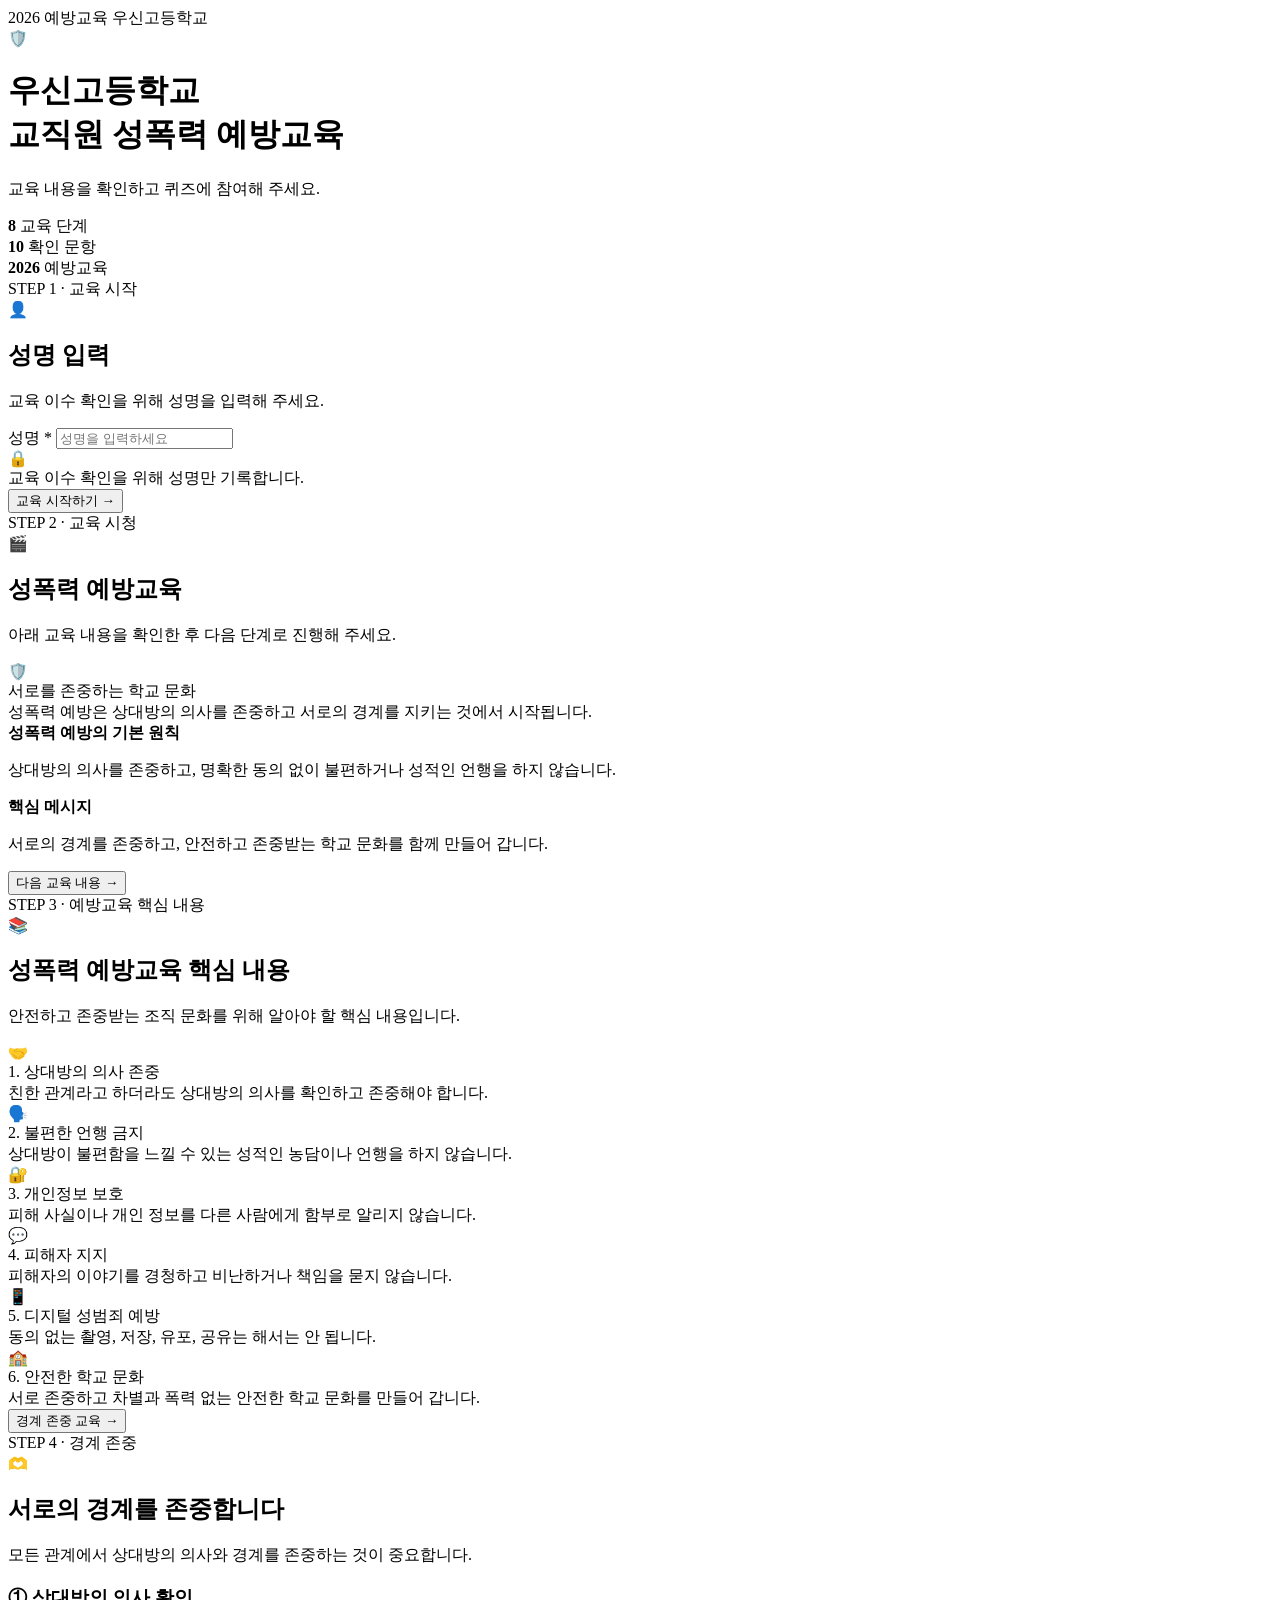
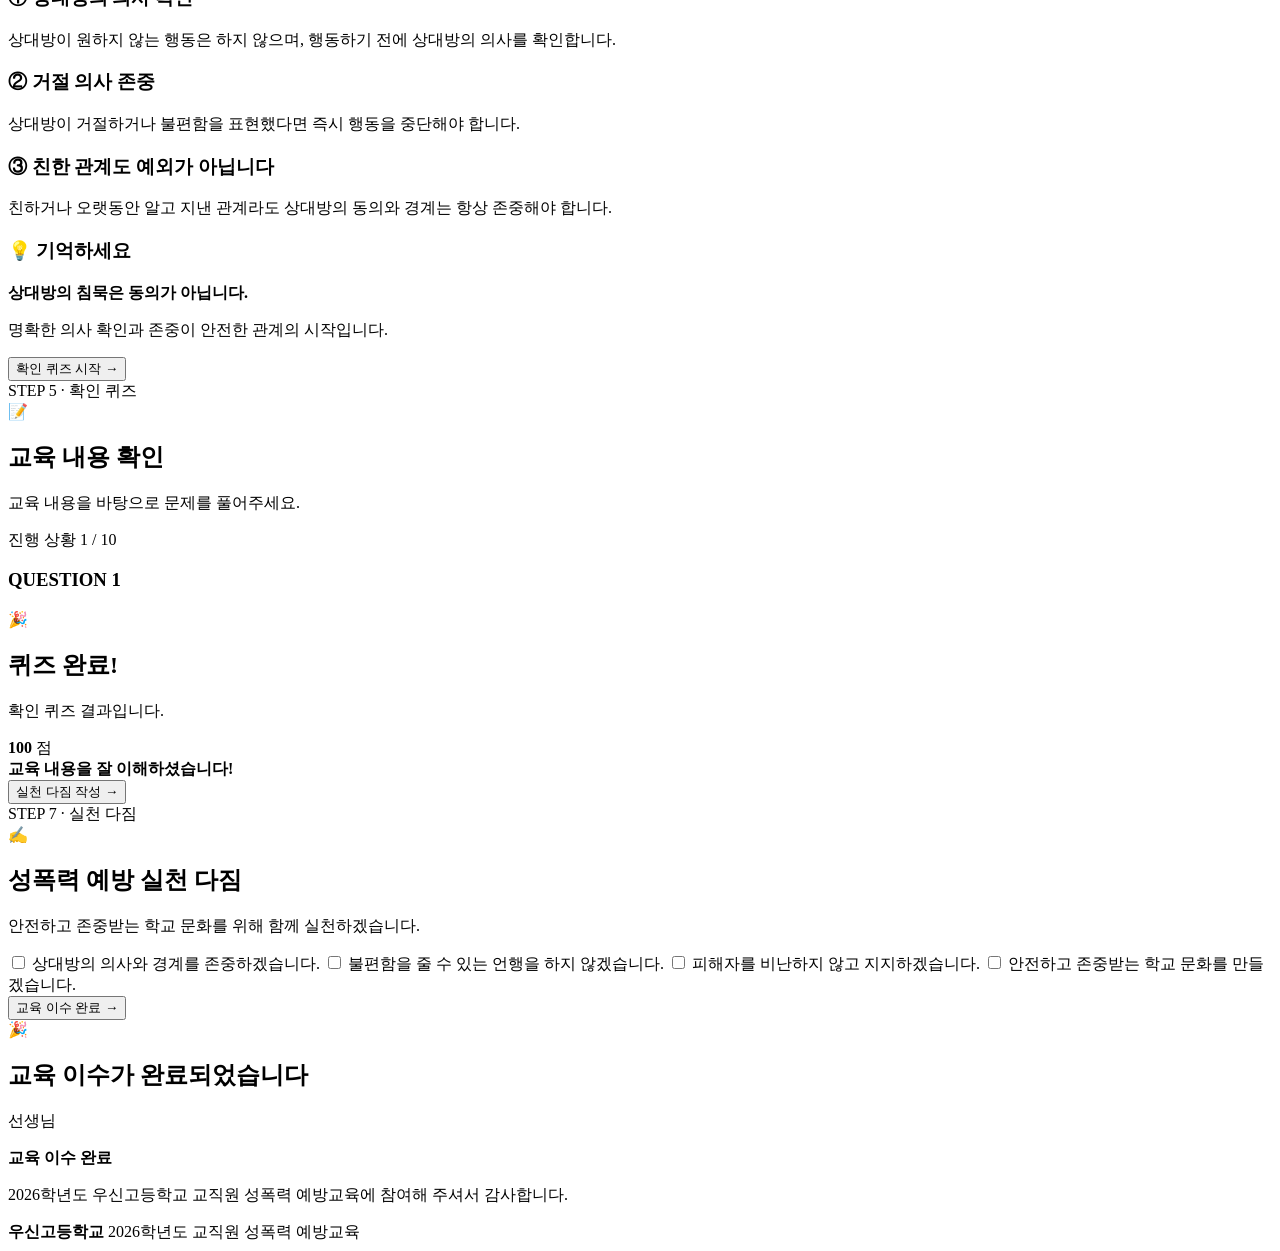
<file: index.html>
<!DOCTYPE html>
<html lang="ko">
<head>
  <meta charset="UTF-8">
  <meta name="viewport" content="width=device-width, initial-scale=1.0">

  <title>2026학년도 우신고등학교 교직원 성폭력 예방교육</title>

  <link rel="stylesheet" href="style.css">
</head>

<body>

<div class="app-shell">

  <!-- 상단 -->
  <header class="hero">
    <div class="hero-top">
      <span class="badge">2026 예방교육</span>
      <span class="hero-step">우신고등학교</span>
    </div>

    <div class="hero-icon">🛡️</div>

    <h1>
      우신고등학교<br>
      교직원 성폭력 예방교육
    </h1>

    <p>
      교육 내용을 확인하고 퀴즈에 참여해 주세요.
    </p>

    <div class="hero-info">
      <div>
        <strong>8</strong>
        <span>교육 단계</span>
      </div>

      <div>
        <strong>10</strong>
        <span>확인 문항</span>
      </div>

      <div>
        <strong>2026</strong>
        <span>예방교육</span>
      </div>
    </div>
  </header>


  <main>

    <!-- =====================================
         STEP 1 : 이름 입력
    ====================================== -->

    <section id="startStep" class="card start-card">

      <div class="step-badge">
        STEP 1 · 교육 시작
      </div>

      <div class="section-icon">👤</div>

      <h2>성명 입력</h2>

      <p class="step-description">
        교육 이수 확인을 위해 성명을 입력해 주세요.
      </p>

      <div class="input-card">

        <label for="name">
          성명 <span>*</span>
        </label>

        <input
          type="text"
          id="name"
          maxlength="20"
          placeholder="성명을 입력하세요"
        >

      </div>

      <div class="notice-card">
        <div class="notice-icon">🔒</div>

        <div>
          교육 이수 확인을 위해 성명만 기록합니다.
        </div>
      </div>

      <button
        type="button"
        class="primary-button"
        id="startButton"
      >
        교육 시작하기 →
      </button>

    </section>


    <!-- =====================================
         STEP 2 : 교육 영상
    ====================================== -->

    <section id="trainingStep" class="card hidden">

      <div class="step-badge">
        STEP 2 · 교육 시청
      </div>

      <div class="section-icon">🎬</div>

      <h2>성폭력 예방교육</h2>

      <p class="step-description">
        아래 교육 내용을 확인한 후 다음 단계로 진행해 주세요.
      </p>

      <div class="visual-card visual-blue">
        <div class="visual-icon">🛡️</div>

        <div class="visual-title">
          서로를 존중하는 학교 문화
        </div>

        <div class="visual-text">
          성폭력 예방은 상대방의 의사를 존중하고
          서로의 경계를 지키는 것에서 시작됩니다.
        </div>
      </div>

      <div class="info-box">
        <strong>성폭력 예방의 기본 원칙</strong>

        <p>
          상대방의 의사를 존중하고,
          명확한 동의 없이 불편하거나 성적인 언행을 하지 않습니다.
        </p>
      </div>

      <div class="key-message">
        <strong>핵심 메시지</strong>

        <p>
          서로의 경계를 존중하고,
          안전하고 존중받는 학교 문화를 함께 만들어 갑니다.
        </p>
      </div>

      <button
        type="button"
        class="primary-button"
        id="finishTrainingButton"
      >
        다음 교육 내용 →
      </button>

    </section>


    <!-- =====================================
         STEP 3 : 교육 내용
    ====================================== -->

    <section id="educationStep" class="card hidden">

      <div class="step-badge">
        STEP 3 · 예방교육 핵심 내용
      </div>

      <div class="section-icon">📚</div>

      <h2>성폭력 예방교육 핵심 내용</h2>

      <p class="step-description">
        안전하고 존중받는 조직 문화를 위해 알아야 할 핵심 내용입니다.
      </p>


      <div class="visual-card visual-purple">
        <div class="visual-icon">🤝</div>

        <div class="visual-title">
          1. 상대방의 의사 존중
        </div>

        <div class="visual-text">
          친한 관계라고 하더라도 상대방의 의사를 확인하고 존중해야 합니다.
        </div>
      </div>


      <div class="visual-card visual-blue">
        <div class="visual-icon">🗣️</div>

        <div class="visual-title">
          2. 불편한 언행 금지
        </div>

        <div class="visual-text">
          상대방이 불편함을 느낄 수 있는 성적인 농담이나 언행을 하지 않습니다.
        </div>
      </div>


      <div class="visual-card visual-green">
        <div class="visual-icon">🔐</div>

        <div class="visual-title">
          3. 개인정보 보호
        </div>

        <div class="visual-text">
          피해 사실이나 개인 정보를 다른 사람에게 함부로 알리지 않습니다.
        </div>
      </div>


      <div class="visual-card visual-orange">
        <div class="visual-icon">💬</div>

        <div class="visual-title">
          4. 피해자 지지
        </div>

        <div class="visual-text">
          피해자의 이야기를 경청하고 비난하거나 책임을 묻지 않습니다.
        </div>
      </div>


      <div class="visual-card visual-pink">
        <div class="visual-icon">📱</div>

        <div class="visual-title">
          5. 디지털 성범죄 예방
        </div>

        <div class="visual-text">
          동의 없는 촬영, 저장, 유포, 공유는 해서는 안 됩니다.
        </div>
      </div>


      <div class="visual-card visual-teal">
        <div class="visual-icon">🏫</div>

        <div class="visual-title">
          6. 안전한 학교 문화
        </div>

        <div class="visual-text">
          서로 존중하고 차별과 폭력 없는 안전한 학교 문화를 만들어 갑니다.
        </div>
      </div>


      <button
        type="button"
        class="primary-button"
        id="boundaryButton"
      >
        경계 존중 교육 →
      </button>

    </section>


    <!-- =====================================
         STEP 4 : 경계 존중
    ====================================== -->

    <section id="boundaryStep" class="card hidden">

      <div class="step-badge">
        STEP 4 · 경계 존중
      </div>

      <div class="section-icon">🫶</div>

      <h2>서로의 경계를 존중합니다</h2>

      <p class="step-description">
        모든 관계에서 상대방의 의사와 경계를 존중하는 것이 중요합니다.
      </p>


      <div class="boundary-item">

        <h3>① 상대방의 의사 확인</h3>

        <p>
          상대방이 원하지 않는 행동은 하지 않으며,
          행동하기 전에 상대방의 의사를 확인합니다.
        </p>

      </div>


      <div class="boundary-item">

        <h3>② 거절 의사 존중</h3>

        <p>
          상대방이 거절하거나 불편함을 표현했다면
          즉시 행동을 중단해야 합니다.
        </p>

      </div>


      <div class="boundary-item">

        <h3>③ 친한 관계도 예외가 아닙니다</h3>

        <p>
          친하거나 오랫동안 알고 지낸 관계라도
          상대방의 동의와 경계는 항상 존중해야 합니다.
        </p>

      </div>


      <div class="boundary-item boundary-final">

        <h3>💡 기억하세요</h3>

        <p>
          <strong>
            상대방의 침묵은 동의가 아닙니다.
          </strong>
        </p>

        <p class="boundary-key">
          명확한 의사 확인과 존중이 안전한 관계의 시작입니다.
        </p>

      </div>


      <button
        type="button"
        class="primary-button"
        id="quizStartButton"
      >
        확인 퀴즈 시작 →
      </button>

    </section>


    <!-- =====================================
         STEP 5 : 퀴즈
    ====================================== -->

    <section id="quizStep" class="card hidden">

      <div class="step-badge purple-badge">
        STEP 5 · 확인 퀴즈
      </div>

      <div class="section-icon">📝</div>

      <h2>교육 내용 확인</h2>

      <p class="step-description">
        교육 내용을 바탕으로 문제를 풀어주세요.
      </p>


      <div class="progress-card">

        <div class="progress-header">

          <span>진행 상황</span>

          <span
            id="quizProgress"
            class="quiz-progress"
          >
            1 / 10
          </span>

        </div>

        <div class="progress-line">
          <span id="progressBar"></span>
        </div>

      </div>


      <div class="question-card">

        <h3 id="questionNumber">
          QUESTION 1
        </h3>

        <div
          id="questionText"
          class="question-text"
        >
        </div>

        <div
          id="choices"
          class="choices"
        >
        </div>

        <div id="answerFeedback"></div>

      </div>

    </section>


    <!-- =====================================
         STEP 6 : 퀴즈 결과
    ====================================== -->

    <section id="resultStep" class="card hidden">

      <div class="result-icon">🎉</div>

      <h2>퀴즈 완료!</h2>

      <p class="step-description">
        확인 퀴즈 결과입니다.
      </p>


      <div class="score-circle">

        <strong id="scoreText">
          100
        </strong>

        <span>점</span>

      </div>


      <div class="result-detail">

        <strong id="resultMessage">
          교육 내용을 잘 이해하셨습니다!
        </strong>

      </div>


      <button
        type="button"
        class="primary-button"
        id="commitmentButton"
      >
        실천 다짐 작성 →
      </button>

    </section>


    <!-- =====================================
         STEP 7 : 실천 다짐
    ====================================== -->

    <section id="commitmentStep" class="card hidden">

      <div class="step-badge">
        STEP 7 · 실천 다짐
      </div>

      <div class="section-icon">✍️</div>

      <h2>성폭력 예방 실천 다짐</h2>

      <p class="step-description">
        안전하고 존중받는 학교 문화를 위해 함께 실천하겠습니다.
      </p>


      <div class="commitment-list">

        <label>
          <input type="checkbox" class="commitmentCheck">
          <span>
            상대방의 의사와 경계를 존중하겠습니다.
          </span>
        </label>


        <label>
          <input type="checkbox" class="commitmentCheck">
          <span>
            불편함을 줄 수 있는 언행을 하지 않겠습니다.
          </span>
        </label>


        <label>
          <input type="checkbox" class="commitmentCheck">
          <span>
            피해자를 비난하지 않고 지지하겠습니다.
          </span>
        </label>


        <label>
          <input type="checkbox" class="commitmentCheck">
          <span>
            안전하고 존중받는 학교 문화를 만들겠습니다.
          </span>
        </label>

      </div>


      <button
        type="button"
        class="primary-button"
        id="completeEducationButton"
      >
        교육 이수 완료 →
      </button>

    </section>


    <!-- =====================================
         STEP 8 : 최종 완료
    ====================================== -->

    <section id="completeStep" class="card hidden">

      <div class="completion-icon">
        🎉
      </div>

      <h2>
        교육 이수가 완료되었습니다
      </h2>


      <div class="completion-card">

        <p>
          <span id="completedName"></span> 선생님
        </p>


        <strong>
          교육 이수 완료
        </strong>


        <p id="completedDate"></p>

      </div>


      <p class="completion-thanks">
        2026학년도 우신고등학교 교직원 성폭력 예방교육에 참여해 주셔서 감사합니다.
      </p>

    </section>

  </main>


  <footer>

    <strong>
      우신고등학교
    </strong>

    <span>
      2026학년도 교직원 성폭력 예방교육
    </span>

  </footer>

</div>


<script src="app.js"></script>

</body>
</html>
</file>
<file: style.css>
/* ==========================================
   우신고등학교 교직원 성폭력 예방교육
   app.js
========================================== */


/* ==========================================
   화면 요소
========================================== */

const startStep = document.getElementById("startStep");
const trainingStep = document.getElementById("trainingStep");
const educationStep = document.getElementById("educationStep");
const boundaryStep = document.getElementById("boundaryStep");
const quizStep = document.getElementById("quizStep");
const resultStep = document.getElementById("resultStep");
const commitmentStep = document.getElementById("commitmentStep");
const completeStep = document.getElementById("completeStep");


/* ==========================================
   버튼
========================================== */

const startButton = document.getElementById("startButton");

const finishTrainingButton =
  document.getElementById("finishTrainingButton");

const boundaryButton =
  document.getElementById("boundaryButton");

const quizStartButton =
  document.getElementById("quizStartButton");

const commitmentButton =
  document.getElementById("commitmentButton");

const completeEducationButton =
  document.getElementById("completeEducationButton");


/* ==========================================
   입력 요소
========================================== */

const nameInput =
  document.getElementById("name");

const completedName =
  document.getElementById("completedName");

const completedDate =
  document.getElementById("completedDate");


/* ==========================================
   퀴즈 요소
========================================== */

const quizProgress =
  document.getElementById("quizProgress");

const progressBar =
  document.getElementById("progressBar");

const questionNumber =
  document.getElementById("questionNumber");

const questionText =
  document.getElementById("questionText");

const choices =
  document.getElementById("choices");

const answerFeedback =
  document.getElementById("answerFeedback");

const scoreText =
  document.getElementById("scoreText");

const resultMessage =
  document.getElementById("resultMessage");


/* ==========================================
   사용자 정보
========================================== */

let userName = "";


/* ==========================================
   화면 이동 함수
========================================== */

function showStep(step) {

  const steps = [

    startStep,
    trainingStep,
    educationStep,
    boundaryStep,
    quizStep,
    resultStep,
    commitmentStep,
    completeStep

  ];


  steps.forEach(function (item) {

    item.classList.add("hidden");

  });


  step.classList.remove("hidden");


  window.scrollTo({

    top: 0,

    behavior: "smooth"

  });

}


/* ==========================================
   STEP 1 → STEP 2
========================================== */

startButton.addEventListener("click", function () {

  userName = nameInput.value.trim();


  if (userName === "") {

    alert("성명을 입력해 주세요.");

    nameInput.focus();

    return;

  }


  showStep(trainingStep);

});


/* ==========================================
   STEP 2 → STEP 3
========================================== */

finishTrainingButton.addEventListener("click", function () {

  showStep(educationStep);

});


/* ==========================================
   STEP 3 → STEP 4
========================================== */

boundaryButton.addEventListener("click", function () {

  showStep(boundaryStep);

});


/* ==========================================
   STEP 4 → STEP 5
========================================== */

quizStartButton.addEventListener("click", function () {

  currentQuestion = 0;

  score = 0;

  showStep(quizStep);

  showQuestion();

});


/* ==========================================
   퀴즈 문제
========================================== */

const questions = [

  {
    question:
      "성폭력 예방을 위해 가장 바람직한 태도는 무엇입니까?",

    choices: [

      "상대방의 의사를 확인하고 경계를 존중한다.",
      "친한 사이면 동의가 필요 없다.",
      "불편함을 표현하지 않으면 괜찮다.",
      "상대방이 참아야 한다."

    ],

    answer: 0
  },


  {
    question:
      "직장 내 성희롱이 발생했을 때 적절하지 않은 행동은 무엇입니까?",

    choices: [

      "신뢰할 수 있는 담당자에게 상담한다.",
      "피해자의 이야기를 경청한다.",
      "피해자에 대한 소문을 퍼뜨린다.",
      "관련 절차를 확인한다."

    ],

    answer: 2
  },


  {
    question:
      "성폭력 피해 발생 시 2차 피해에 해당할 수 있는 것은 무엇입니까?",

    choices: [

      "피해 사실을 믿고 지지한다.",
      "피해자에게 책임을 묻거나 비난한다.",
      "상담기관 정보를 안내한다.",
      "개인정보를 보호한다."

    ],

    answer: 1
  },


  {
    question:
      "디지털 성범죄 예방과 관련하여 옳은 것은 무엇입니까?",

    choices: [

      "동의 없는 촬영·유포·공유는 해서는 안 된다.",
      "친구끼리는 자유롭게 공유해도 된다.",
      "장난으로 촬영해도 문제가 없다.",
      "삭제 요청은 무시해도 된다."

    ],

    answer: 0
  },


  {
    question:
      "상대방이 불편함이나 거절 의사를 표현했을 때 가장 적절한 행동은 무엇입니까?",

    choices: [

      "상대방을 설득한다.",
      "즉시 행동을 중단하고 의사를 존중한다.",
      "농담이라고 말하며 계속한다.",
      "다른 사람에게 이야기를 퍼뜨린다."

    ],

    answer: 1
  },


  {
    question:
      "친한 관계에서는 상대방의 동의가 필요하지 않다는 생각은 옳습니까?",

    choices: [

      "옳다.",
      "상황에 따라 필요 없다.",
      "친한 관계라도 상대방의 의사와 동의가 중요하다.",
      "상대방이 말하지 않으면 동의한 것이다."

    ],

    answer: 2
  },


  {
    question:
      "성폭력 피해자의 이야기를 들을 때 바람직한 태도는 무엇입니까?",

    choices: [

      "피해자의 행동을 비난한다.",
      "왜 그런 상황이 발생했는지 책임을 묻는다.",
      "피해자의 이야기를 경청하고 지지한다.",
      "다른 사람에게 내용을 공유한다."

    ],

    answer: 2
  },


  {
    question:
      "개인의 사진이나 영상을 공유하기 전에 필요한 것은 무엇입니까?",

    choices: [

      "상대방의 명확한 동의",
      "친구의 허락",
      "재미있는지 여부",
      "많은 사람이 볼 수 있는지 여부"

    ],

    answer: 0
  },


  {
    question:
      "성폭력 예방을 위해 학교 구성원이 함께 해야 할 일은 무엇입니까?",

    choices: [

      "문제가 생겨도 개인적인 일로 생각한다.",
      "서로의 경계를 존중하고 안전한 문화를 만든다.",
      "피해자의 행동을 먼저 의심한다.",
      "불편한 상황을 방관한다."

    ],

    answer: 1
  },


  {
    question:
      "안전하고 존중받는 학교 문화를 만들기 위한 가장 중요한 태도는 무엇입니까?",

    choices: [

      "서로의 의사와 경계를 존중한다.",
      "친한 사람의 행동은 모두 허용한다.",
      "불편함은 개인이 참아야 한다.",
      "성적인 농담은 항상 괜찮다."

    ],

    answer: 0
  }

];


/* ==========================================
   퀴즈 상태
========================================== */

let currentQuestion = 0;

let score = 0;


/* ==========================================
   문제 표시
========================================== */

function showQuestion() {

  const current =
    questions[currentQuestion];


  questionNumber.textContent =
    `QUESTION ${currentQuestion + 1}`;


  questionText.textContent =
    current.question;


  quizProgress.textContent =
    `${currentQuestion + 1} / ${questions.length}`;


  const progress =
    ((currentQuestion + 1) / questions.length) * 100;


  progressBar.style.width =
    `${progress}%`;


  choices.innerHTML = "";


  answerFeedback.innerHTML = "";


  current.choices.forEach(function (choice, index) {

    const button =
      document.createElement("button");


    button.type = "button";


    button.className =
      "choice-button";


    button.innerHTML =
      `<span class="choice-number">
        ${index + 1}
      </span>
      <span>
        ${choice}
      </span>`;


    button.addEventListener("click", function () {

      checkAnswer(index);

    });


    choices.appendChild(button);

  });

}


/* ==========================================
   정답 확인
========================================== */

function checkAnswer(selectedAnswer) {

  const current =
    questions[currentQuestion];


  const allButtons =
    document.querySelectorAll(
      ".choice-button"
    );


  allButtons.forEach(function (button) {

    button.disabled = true;

  });


  const isCorrect =
    selectedAnswer === current.answer;


  if (isCorrect) {

    score++;


    answerFeedback.innerHTML = `

      <div class="correct-box">

        <strong>
          🎉 정답입니다!
        </strong>

        <p>
          교육 내용을 잘 이해하셨습니다.
        </p>

      </div>

      <button
        type="button"
        class="next-question-button"
        id="nextQuestionButton"
      >
        다음 문제 →
      </button>

    `;

  } else {

    answerFeedback.innerHTML = `

      <div class="wrong-box">

        <strong>
          다시 확인해 보세요.
        </strong>

        <p>
          정답은
          <strong>
            ${current.answer + 1}번
          </strong>
          입니다.
        </p>

      </div>

      <button
        type="button"
        class="next-question-button"
        id="nextQuestionButton"
      >
        다음 문제 →
      </button>

    `;

  }


  document
    .getElementById("nextQuestionButton")
    .addEventListener(
      "click",
      nextQuestion
    );

}


/* ==========================================
   다음 문제
========================================== */

function nextQuestion() {

  currentQuestion++;


  if (
    currentQuestion <
    questions.length
  ) {

    showQuestion();

  } else {

    showResult();

  }

}


/* ==========================================
   퀴즈 결과
========================================== */

function showResult() {

  showStep(resultStep);


  const finalScore =
    score * 10;


  scoreText.textContent =
    finalScore;


  if (finalScore === 100) {

    resultMessage.textContent =
      "🎉 모든 문제를 맞혔습니다! 교육 내용을 매우 잘 이해하셨습니다.";

  } else if (finalScore >= 70) {

    resultMessage.textContent =
      "교육 내용을 잘 이해하셨습니다.";

  } else {

    resultMessage.textContent =
      "교육 내용을 다시 한번 확인해 주세요.";

  }

}


/* ==========================================
   STEP 6 → STEP 7
========================================== */

commitmentButton.addEventListener("click", function () {

  showStep(commitmentStep);

});


/* ==========================================
   STEP 7 → STEP 8
========================================== */

completeEducationButton.addEventListener(
  "click",
  function () {

    const checks =
      document.querySelectorAll(
        ".commitmentCheck"
      );


    let allChecked = true;


    checks.forEach(function (check) {

      if (!check.checked) {

        allChecked = false;

      }

    });


    if (!allChecked) {

      alert(
        "실천 다짐 항목을 모두 확인해 주세요."
      );

      return;

    }


    showComplete();

  }
);


/* ==========================================
   최종 완료 화면
========================================== */

function showComplete() {

  showStep(completeStep);


  completedName.textContent =
    userName;


  const now =
    new Date();


  const year =
    now.getFullYear();


  const month =
    String(
      now.getMonth() + 1
    ).padStart(
      2,
      "0"
    );


  const day =
    String(
      now.getDate()
    ).padStart(
      2,
      "0"
    );


  const hour =
    String(
      now.getHours()
    ).padStart(
      2,
      "0"
    );


  const minute =
    String(
      now.getMinutes()
    ).padStart(
      2,
      "0"
    );


  completedDate.textContent =
    `완료 일시: ${year}.${month}.${day} ${hour}:${minute}`;

}
</file>
